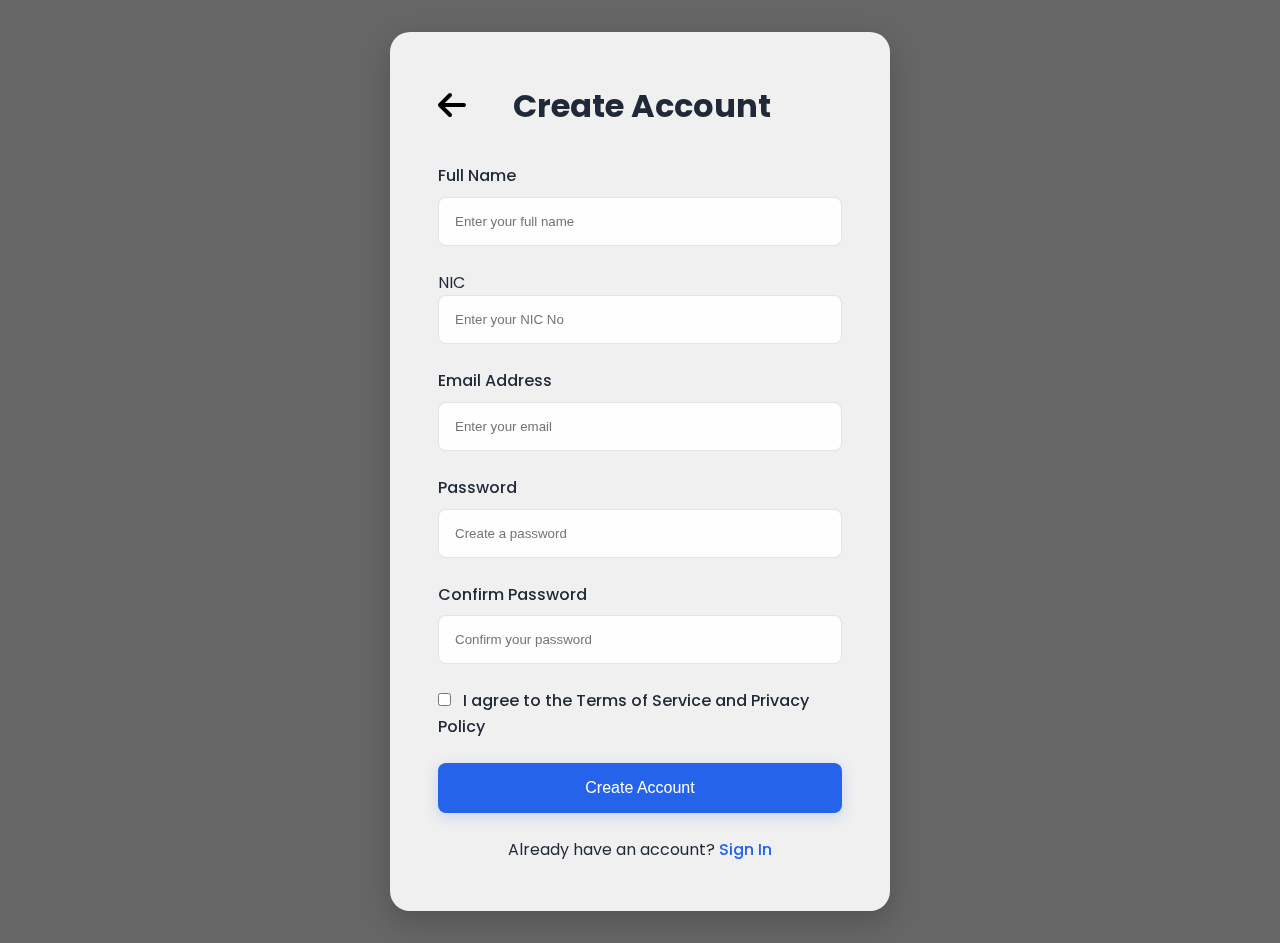
<file: pages/register.html>
<!DOCTYPE html>
<html lang="en">

<head>
    <meta charset="UTF-8">
    <meta name="viewport" content="width=device-width, initial-scale=1.0">
    <title>Register - Travel Website</title>
    <link rel="stylesheet" href="https://cdnjs.cloudflare.com/ajax/libs/font-awesome/6.0.0/css/all.min.css">
    <link href="https://fonts.googleapis.com/css2?family=Poppins:wght@400;500;600;700&display=swap" rel="stylesheet">
    <link rel="stylesheet" href="../style.css">
    <link rel="stylesheet" href="css/auth.css">
</head>

<body>



    <section class="auth-section">
        <div class="auth-container">
            <h2 style="display: flex; justify-content: space-between; align-items: center;">
                <a href="../index.html" class="back-icon">
                    <i class="fas fa-arrow-left" style="color: black;"></i>
                </a>
                <span>Create Account</span>
                <span style="width: 24px;"></span> <!-- Empty span for balance -->
            </h2>
            <form class="auth-form">
                <div class="form-group">
                    <label for="name">Full Name</label>
                    <input type="text" id="name" name="name" required placeholder="Enter your full name">
                </div>
                <div class="form-group">NIC</label>
                    <input type="text" id="name" name="name" required placeholder="Enter your NIC No">
                </div>
                <div class="form-group">
                    <label for="email">Email Address</label>
                    <input type="email" id="email" name="email" required placeholder="Enter your email">
                </div>
                <div class="form-group">
                    <label for="password">Password</label>
                    <input type="password" id="password" name="password" required placeholder="Create a password">
                </div>
                <div class="form-group">
                    <label for="confirm_password">Confirm Password</label>
                    <input type="password" id="confirm_password" name="confirm_password" required
                        placeholder="Confirm your password">
                </div>
                <div class="form-group">
                    <label class="checkbox-container">
                        <input type="checkbox" name="terms" required>
                        I agree to the Terms of Service and Privacy Policy
                    </label>
                </div>
                <button type="submit" class="btn primary full-width">Create Account</button>
                <div class="auth-links">
                    <p>Already have an account? <a href="login.html">Sign In</a></p>
                </div>
            </form>
        </div>
    </section>
</body>

</html>
</file>
<file: style.css>
:root {
    --primary-color: #2563eb;
    --secondary-color: #1e40af;
    --accent-color: #fbbf24;
    --text-color: #1f2937;
    --light-bg: #f3f4f6;
    --white: #ffffff;
    --shadow: 0 4px 6px -1px rgba(0, 0, 0, 0.1);
    --transition: all 0.3s ease;
    --light-text: #6b7280;
    --background: #ffffff;
    --border-color: #e5e7eb;
}

/* Add debug outline to check if CSS is loading */
.debug * {
    outline: 1px solid red;
}

/* Base Styles */
* {
    margin: 0;
    padding: 0;
    box-sizing: border-box;
}

body {
    font-family: 'Poppins', sans-serif;
    color: var(--text-color);
    line-height: 1.6;
}

.container {
    max-width: 1200px;
    margin: 0 auto;
    padding: 0 20px;
}

/* Header Styles */
.header {
    background: rgba(255, 255, 255, 0);
    backdrop-filter: blur(10px);

    -webkit-backdrop-filter: blur(10px);
    position: fixed;
    width: 100%;
    z-index: 1000;
    transition: all 0.3s ease;
    border-bottom: 1px solid rgba(255, 255, 255, 0.1);
}

.header.scrolled {
    background: rgb(255, 255, 255);

    backdrop-filter: blur(20px);
    -webkit-backdrop-filter: blur(20px);
    border-bottom: 1px solid rgba(255, 255, 255, 0.3);
}

.header .container {
    display: flex;
    justify-content: space-between;
    align-items: center;
    padding: 1.2rem 20px;
}

.logo img {
    height: 50px;
    width: auto;
}

nav {
    display: flex;
    gap: 2rem;
    align-items: center;
}

nav a {
    color: orange;
    /* Default color when not scrolled */
    text-decoration: none;
    font-weight: 500;
    transition: var(--transition);
}

.header.scrolled nav a {
    color: black;
    /* Change to black when scrolled */
}

nav a:hover {
    color: var(--primary-color);
}

.nav-link {
    font-weight: 500;
    position: relative;
    padding: 0.5rem 1rem;
    transition: color 0.3s ease;
}

.scrolled .nav-link {
    color: #000000;
    /* Changed to black when scrolled */
}

.nav-link::after {
    content: '';
    position: absolute;
    bottom: -2px;
    left: 50%;
    width: 0;
    height: 2px;
    background: var(--primary-color);
    transition: all 0.3s;
    transform: translateX(-50%);
}

.nav-link:hover::after,
.nav-link.current::after {
    width: 100%;
}

.auth-buttons {
    display: flex;
    gap: 1rem;
    margin-left: 1rem;
}

/* Button Styles */
.btn {
    display: inline-block;
    padding: 0.75rem 1.5rem;
    border-radius: 8px;
    text-decoration: none;
    font-weight: 500;
    transition: var(--transition);
    border: none;
    cursor: pointer;
}

.btn.primary {
    background: var(--primary-color);
    color: var(--white);
    box-shadow: 0 4px 15px rgba(37, 99, 235, 0.2);
}

.btn.primary:hover {
    background: var(--secondary-color);
    transform: translateY(-2px);
}

.btn-outline {
    border: 2px solid var(--primary-color);
    color: var(--primary-color);
    padding: 0.6rem 1.4rem;
    border-radius: 50px;
    text-decoration: none;
    font-weight: 500;
    transition: var(--transition);
}

.btn-outline:hover {
    background: var(--primary-color);
    color: var(--white);
}

/* Hero Section */
.hero {
    min-height: 100vh;
    position: relative;
    display: flex;
    align-items: center;
    padding-top: 80px;
    overflow: hidden;
}

.hero-bg {
    position: absolute;
    top: 0;
    left: 0;
    width: 100%;
    height: 100%;
    background: linear-gradient(rgba(0, 0, 0, 0.5), rgba(0, 0, 0, 0.5)),
        url('https://images.unsplash.com/photo-1509982724584-2ce0d4366d8b?q=80&w=2130&auto=format&fit=crop&ixlib=rb-4.0.3&ixid=M3wxMjA3fDB8MHxwaG90by1wYWdlfHx8fGVufDB8fHx8fA%3D%3D') no-repeat center/cover;
    animation: scale 20s linear infinite alternate;
}

.hero-overlay {
    position: absolute;
    top: 0;
    left: 0;
    width: 100%;
    height: 100%;
    background: rgba(0, 0, 0, 0.5);
}

.hero-content {
    position: relative;
    padding-top: 150px;
    max-width: 800px;
    margin: 0 auto;
    text-align: center;
    color: white;
    padding: 2rem;
}

.hero-subtitle {
    display: inline-block;
    background: rgba(255, 255, 255, 0.1);
    backdrop-filter: blur(10px);
    -webkit-backdrop-filter: blur(10px);
    padding: 0.75rem 1.5rem;
    border-radius: 50px;
    font-size: 1.1rem;
    margin-bottom: 2rem;
    border: 1px solid rgba(255, 255, 255, 0.2);
}

.hero h1 {
    font-size: 4rem;
    margin-bottom: 1.5rem;
    line-height: 1.2;
}

.hero-text .highlight {
    color: var(--accent-color);
}

.hero-search {
    margin-top: 2rem;
    background: rgba(255, 255, 255, 0.1);
    backdrop-filter: blur(10px);
    -webkit-backdrop-filter: blur(10px);
    border-radius: 20px;
    padding: 2rem;
    border: 1px solid rgba(255, 255, 255, 0.2);
}

.search-box {
    display: grid;
    grid-template-columns: 1fr 1fr auto;
    gap: 1rem;
    align-items: center;
}

.search-field {
    flex: 1;
    min-width: 200px;
    position: relative;
}

.search-field input {
    width: 100%;
    padding: 1rem 1rem 1rem 3rem;
    border: 1px solid rgba(255, 255, 255, 0.2);
    border-radius: 10px;
    background: rgba(255, 255, 255, 0.1);
    color: white;
    backdrop-filter: blur(5px);
    -webkit-backdrop-filter: blur(5px);
}

.search-field input::placeholder {
    color: rgba(255, 255, 255, 0.8);
}

.search-field i {
    position: absolute;
    left: 1rem;
    top: 50%;
    transform: translateY(-50%);
    color: rgba(255, 255, 255, 0.8);
}

.features-grid {
    display: grid;
    grid-template-columns: repeat(auto-fit, minmax(200px, 1fr));
    gap: 2rem;
    margin-top: 3rem;
}

.feature-card {
    background: rgba(255, 255, 255, 0.1);
    backdrop-filter: blur(10px);
    padding: 2rem;
    border-radius: 15px;
    text-align: center;
    transition: var(--transition);
}

.feature-card:hover {
    transform: translateY(-10px);
    background: rgba(255, 255, 255, 0.2);
}

.feature-card i {
    font-size: 2.5rem;
    color: var(--accent-color);
    margin-bottom: 1rem;
}

/* Destination Section */
.destinations {
    padding: 6rem 0;
    background: var(--light-bg);
}

.destination-grid {
    display: grid;
    grid-template-columns: repeat(auto-fit, minmax(280px, 1fr));
    gap: 2rem;
    margin-top: 3rem;
}

.destination-card {
    background: var(--white);
    border-radius: 15px;
    overflow: hidden;
    box-shadow: var(--shadow);
    transition: var(--transition);
    height: 100%;
    opacity: 1 !important;
    /* Override any animation opacity */
    transform: none !important;
    /* Override any animation transform */
}

.destination-card:hover {
    transform: translateY(-10px);
    box-shadow: 0 20px 30px rgba(0, 0, 0, 0.15);
}

.card-image {
    position: relative;
    height: 200px;
    overflow: hidden;
}

.card-image img {
    width: 100%;
    height: 100%;
    object-fit: cover;
    transition: transform 0.5s ease;
}

.destination-card:hover .card-image img {
    transform: scale(1.1);
}

.card-overlay {
    position: absolute;
    bottom: 0;
    left: 0;
    right: 0;
    padding: 1rem;
    background: linear-gradient(to top, rgba(0, 0, 0, 0.7), transparent);
}

.fa-star {
    color: var(--accent-color);
}

.card-overlay .location {
    color: var(--white);
    font-size: 0.9rem;
    display: flex;
    align-items: center;
    gap: 0.5rem;
}

.destination-content {
    padding: 1.5rem;
}

.destination-content h3 {
    font-size: 1.25rem;
    margin-bottom: 0.5rem;
    color: var(--text-color);
}

.destination-meta {
    display: flex;
    gap: 1rem;
    margin-bottom: 1rem;
    color: var(--light-text);
    font-size: 0.9rem;
}

.destination-meta span {
    display: flex;
    align-items: center;
    gap: 0.25rem;
}

.price-row {
    display: flex;
    justify-content: space-between;
    align-items: center;
    margin-top: 1rem;
    padding-top: 1rem;
    border-top: 1px solid var(--border-color);
}

.price {
    font-weight: 600;
    color: var(--primary-color);
    font-size: 1.1rem;
}

@media (max-width: 768px) {
    .destination-grid {
        grid-template-columns: repeat(auto-fit, minmax(250px, 1fr));
    }
}

/* Services Section */
.services {
    padding: 6rem 0;
    background: var(--light-bg);
}

.service-grid {
    display: grid;
    grid-template-columns: repeat(auto-fit, minmax(320px, 1fr));
    gap: 2.5rem;
    margin-top: 3rem;
}

.service-card {
    position: relative;
    border-radius: 20px;
    overflow: hidden;
    background: var(--white);
    box-shadow: var(--shadow);
    height: 550px;
    transition: var(--transition);
    opacity: 1 !important;
    /* Override any animation opacity */
    transform: none !important;
    /* Override any animation transform */
}

.service-card:hover {
    transform: translateY(-10px);
    box-shadow: 0 20px 30px rgba(0, 0, 0, 0.15);
}

.service-card img {
    width: 100%;
    height: 250px;
    object-fit: cover;
    transition: transform 0.5s ease;
}

.service-card:hover img {
    transform: scale(1.1);
}

.service-content {
    position: absolute;
    bottom: 0;
    left: 0;
    right: 0;
    padding: 2rem;
    background: var(--white);
    border-top: 4px solid var(--primary-color);
}

.service-icon {
    position: absolute;
    top: -30px;
    left: 50%;
    transform: translateX(-50%);
    width: 60px;
    height: 60px;
    background: var(--primary-color);
    border-radius: 50%;
    display: flex;
    align-items: center;
    justify-content: center;
    color: var(--white);
    font-size: 1.5rem;
    box-shadow: 0 4px 15px rgba(37, 99, 235, 0.2);
}

.service-content h3 {
    text-align: center;
    margin: 1.5rem 0 1rem;
    color: var(--text-color);
    font-size: 1.5rem;
}

.service-content p {
    color: var(--light-text);
    margin-bottom: 1.5rem;
    text-align: center;
}

.service-features {
    list-style: none;
    margin: 1.5rem 0;
    padding: 0;
}

.service-features li {
    display: flex;
    align-items: center;
    gap: 0.5rem;
    margin-bottom: 0.75rem;
    color: var (--text-color);
}

.service-features i {
    color: var(--primary-color);
    font-size: 0.875rem;
}

.service-card .btn-outline {
    width: 100%;
    text-align: center;
    margin-top: 1.5rem;
}

@media (max-width: 768px) {
    .service-grid {
        grid-template-columns: 1fr;
    }

    .service-card {
        height: auto;
    }

    .service-content {
        position: relative;
    }
}

/* Testimonials Section */
.testimonials {
    background: var(--light-bg);
    padding: 6rem 0;
}

.section-header {
    text-align: center;
    margin-bottom: 4rem;
}

.section-subtitle {
    color: var(--primary-color);
    font-weight: 500;
    font-size: 1.1rem;
    margin-bottom: 1rem;
    display: inline-block;
    background: rgba(37, 99, 235, 0.1);
    padding: 0.5rem 1rem;
    overflow: hidden;
    box-shadow: var(--shadow);
}

.testimonial-image {
    width: 200px;
    height: 100%;
}

.testimonial-image img {
    width: 100%;
    height: 100%;
    object-fit: cover;
}

.testimonial-content {
    padding: 2rem;
    flex: 1;
}

.testimonial-slider {
    position: relative;
    padding: 2rem 0;
}

.testimonial-track {
    display: flex;
    gap: 2rem;
    overflow-x: auto;
    scroll-behavior: smooth;
    scrollbar-width: none;
    padding: 1rem;
}

.testimonial-track::-webkit-scrollbar {
    display: none;
}

.slider-nav button {
    position: absolute;
    top: 50%;
    transform: translateY(-50%);
    background: white;
    border: none;
    width: 40px;
    height: 40px;
    border-radius: 50%;
    box-shadow: 0 2px 10px rgba(0, 0, 0, 0.1);
    cursor: pointer;
}

.slider-nav .prev {
    left: -20px;
}

.slider-nav .next {
    right: -20px;
}

/* CTA Section */
.cta {
    position: relative;
    padding: 8rem 0;
    color: white;
    text-align: center;
    overflow: hidden;
}

.cta-bg {
    position: absolute;
    top: 0;
    left: 0;
    width: 100%;
    height: 100%;
    background: linear-gradient(rgba(28, 30, 36, 0.9), rgba(37, 39, 48, 0.9)),
        url('https://images.unsplash.com/photo-1488646953014-85cb44e25828') no-repeat center/cover;
}

.cta-buttons {
    display: flex;
    gap: 1rem;
    justify-content: center;
    margin-top: 2rem;
}

/* Footer */
.footer {
    background: linear-gradient(to bottom, #1e293b, #0f172a);
    color: #f3f4f6;
    padding: 6rem 0 2rem;
    position: relative;
    overflow: hidden;
}

.footer::before {
    content: '';
    position: absolute;
    top: 0;
    left: 0;
    right: 0;
    height: 1px;
    background: linear-gradient(90deg, transparent, rgba(255, 255, 255, 0.2), transparent);
}

.footer-grid {
    display: grid;
    grid-template-columns: 2fr repeat(3, 1fr);
    gap: 4rem;
    margin-bottom: 4rem;
}

.footer-brand {
    margin-bottom: 2rem;
}

.footer-brand img {
    height: 45px;
    margin-bottom: 1.5rem;
}

.footer-brand p {
    color: #9ca3af;
    margin-bottom: 2rem;
    line-height: 1.8;
}

.footer-heading {
    color: var(--white);
    font-size: 1.2rem;
    font-weight: 600;
    margin-bottom: 1.5rem;
}

.footer-links {
    list-style: none;
}

.footer-links li {
    margin-bottom: 1rem;
}

.footer-links a {
    color: #9ca3af;
    text-decoration: none;
    transition: var(--transition);
    display: inline-flex;
    align-items: center;
    gap: 0.5rem;
}

.footer-links a:hover {
    color: var(--accent-color);
    transform: translateX(5px);
}

.footer-bottom {
    border-top: 1px solid rgba(255, 255, 255, 0.1);
    padding-top: 2rem;
    margin-top: 2rem;
    display: flex;
    justify-content: space-between;
    align-items: center;
    padding-left: 50px;
    color: #9ca3af;
}

.footer-social {
    display: flex;

    padding-right: 50px;
    gap: 1.5rem;
}

.footer-social a {
    color: #9ca3af;
    transition: var(--transition);
}

.footer-social a:hover {
    color: var(--accent-color);
    transform: translateY(-3px);
}

@media (max-width: 768px) {
    .footer-grid {
        grid-template-columns: 1fr;
        gap: 2rem;
    }

    .footer-bottom {
        flex-direction: column;
        gap: 1rem;
        text-align: center;
    }
}

@media (max-width: 768px) {
    .mobile-menu {
        display: block;
    }

    nav {
        display: none;
    }

    .hero-content h1 {
        font-size: 2.5rem;
    }

    .destination-grid,
    .service-grid,
    .testimonial-grid {
        grid-template-columns: 1fr;
    }

    .testimonial-card {
        flex-direction: column;
    }

    .testimonial-image {
        width: 100%;
        height: 200px;
    }

    .feature-card {
        padding: 1.5rem;
    }
}

/* Animations */
@keyframes fadeIn {
    from {
        opacity: 0;
        transform: translateY(20px);
    }

    to {
        opacity: 1;
        transform: translateY(0);
    }
}

@keyframes scale {
    0% {
        transform: scale(1);
    }

    100% {
        transform: scale(1.1);
    }
}

[data-aos] {
    opacity: 0;
    transform: translateY(20px);
}

[data-aos].aos-animate {
    opacity: 1;
    transform: translateY(0);
}
</file>
<file: pages/css/auth.css>
:root {
    --primary-color: #2563eb;
    --secondary-color: #1e40af;
    --accent-color: #fbbf24;
    --text-color: #1f2937;
    --light-bg: #f3f4f6;
    --white: #ffffff;
    --shadow: 0 4px 6px -1px rgba(0, 0, 0, 0.1);
    --transition: all 0.3s ease;
}

.auth-section {
    min-height: 100vh;
    background: linear-gradient(rgba(0, 0, 0, 0.6), rgba(0, 0, 0, 0.6)),
        url('https://images.unsplash.com/photo-1509982724584-2ce0d4366d8b?q=80&w=2130&auto=format&fit=crop&ixlib=rb-4.0.3&ixid=M3wxMjA3fDB8MHxwaG90by1wYWdlfHx8fGVufDB8fHx8fA%3D%3D') no-repeat center/cover;
    display: flex;
    align-items: center;
    justify-content: center;
    padding: 2rem 0;
}

.auth-container {
    background: rgba(255, 255, 255, 0.9);
    backdrop-filter: blur(10px);
    padding: 3rem;
    border-radius: 20px;
    width: 100%;
    max-width: 500px;
    box-shadow: 0 10px 30px rgba(0, 0, 0, 0.2);
}

.auth-container h2 {
    color: var(--text-color);
    font-size: 2rem;
    margin-bottom: 2rem;
    text-align: center;
}

.auth-form .form-group {
    margin-bottom: 1.5rem;
}

.auth-form label {
    display: block;
    margin-bottom: 0.5rem;
    color: var(--text-color);
    font-weight: 500;
}

.auth-form input {
    width: 100%;
    padding: 1rem;
    border: 1px solid rgba(0, 0, 0, 0.1);
    border-radius: 8px;
    background: rgba(255, 255, 255, 0.9);
    transition: var(--transition);
}

.auth-form input:focus {
    outline: none;
    border-color: var(--primary-color);
    box-shadow: 0 0 0 3px rgba(37, 99, 235, 0.1);
}

.checkbox-container {
    display: flex;
    align-items: center;
    gap: 0.5rem;
    cursor: pointer;
    user-select: none;
}

.checkbox-container input {
    width: auto;
    margin-right: 0.5rem;
}

.btn {
    display: inline-block;
    padding: 1rem 2rem;
    border-radius: 8px;
    font-weight: 500;
    text-decoration: none;
    transition: var(--transition);
    border: none;
    cursor: pointer;
    font-size: 1rem;
}

.btn.primary {
    background: var(--primary-color);
    color: var(--white);
    box-shadow: 0 4px 15px rgba(37, 99, 235, 0.2);
}

.btn.primary:hover {
    background: var(--secondary-color);
    transform: translateY(-2px);
}

.full-width {
    width: 100%;
}

.auth-links {
    text-align: center;
    margin-top: 1.5rem;
    color: var(--text-color);
}

.auth-links a {
    color: var(--primary-color);
    text-decoration: none;
    font-weight: 500;
}

.auth-links a:hover {
    text-decoration: underline;
}

@media (max-width: 768px) {
    .auth-container {
        margin: 1rem;
        padding: 2rem;
    }
}
</file>
